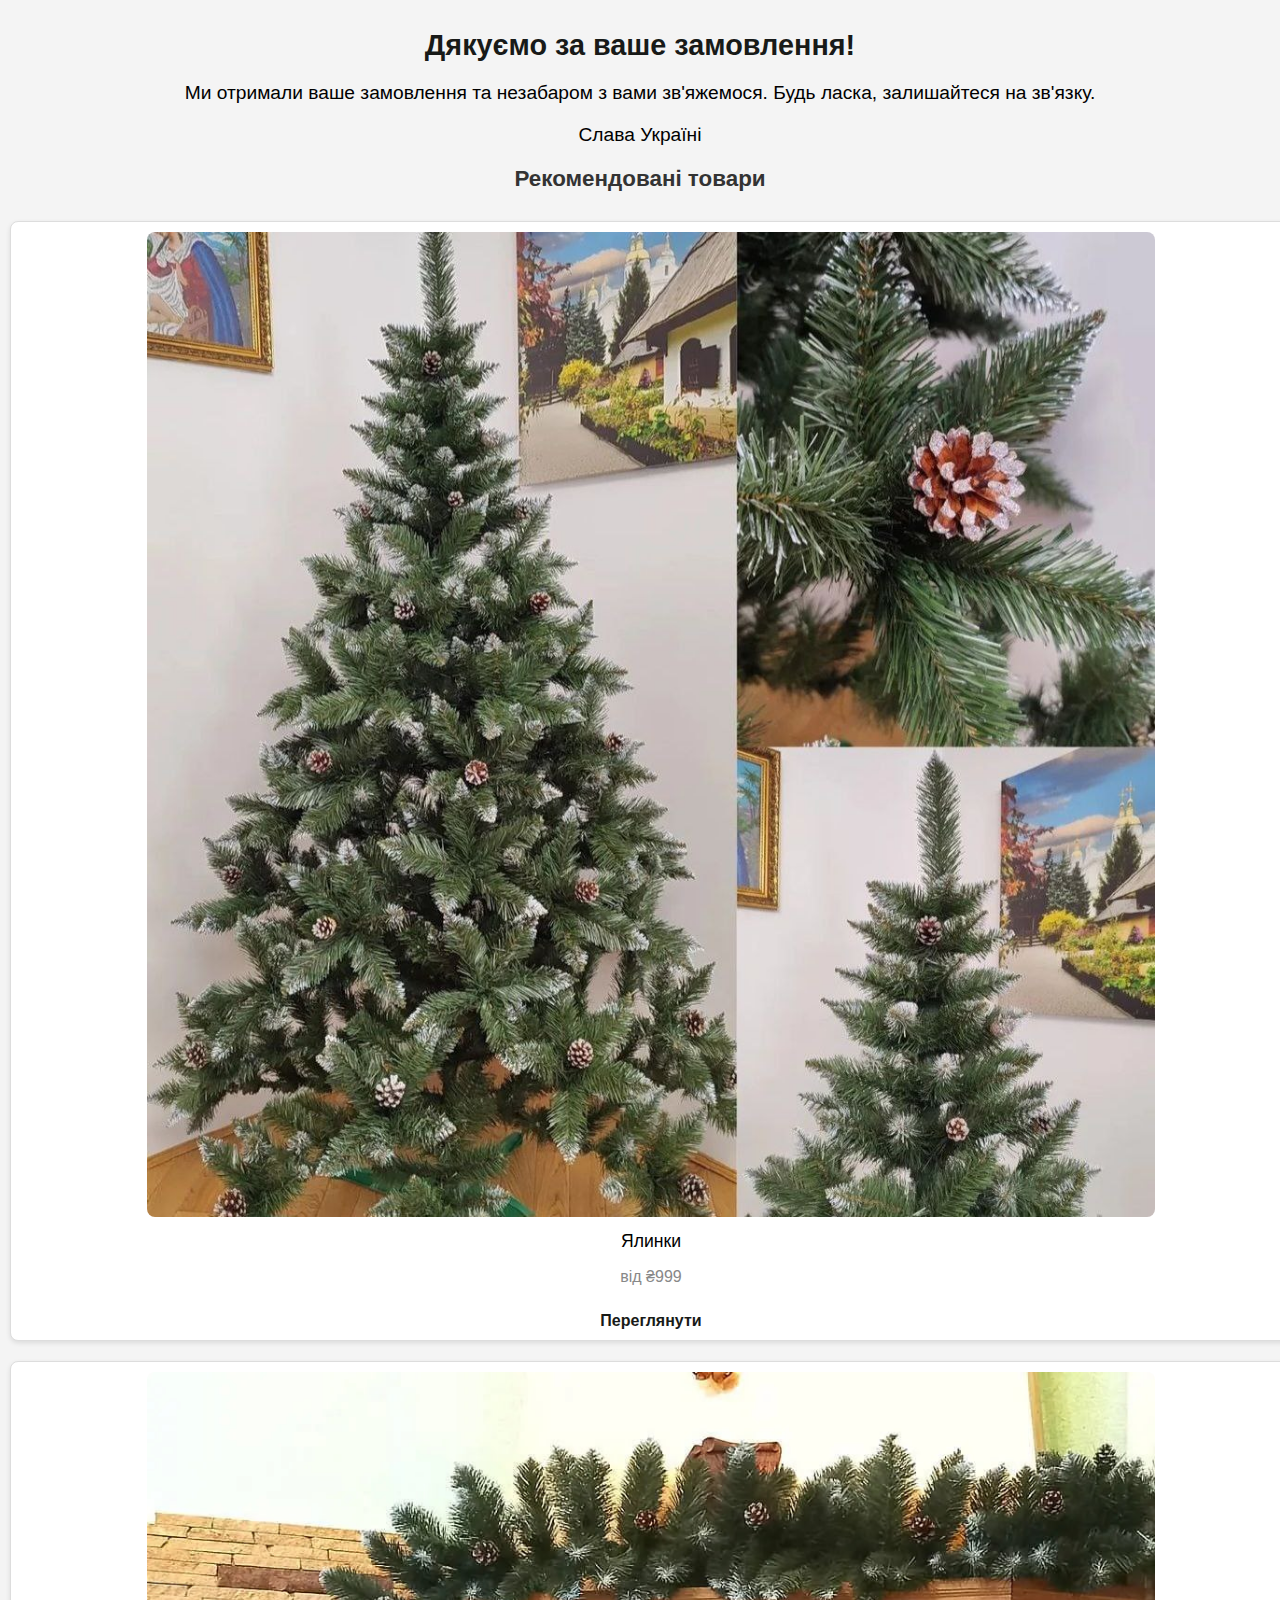
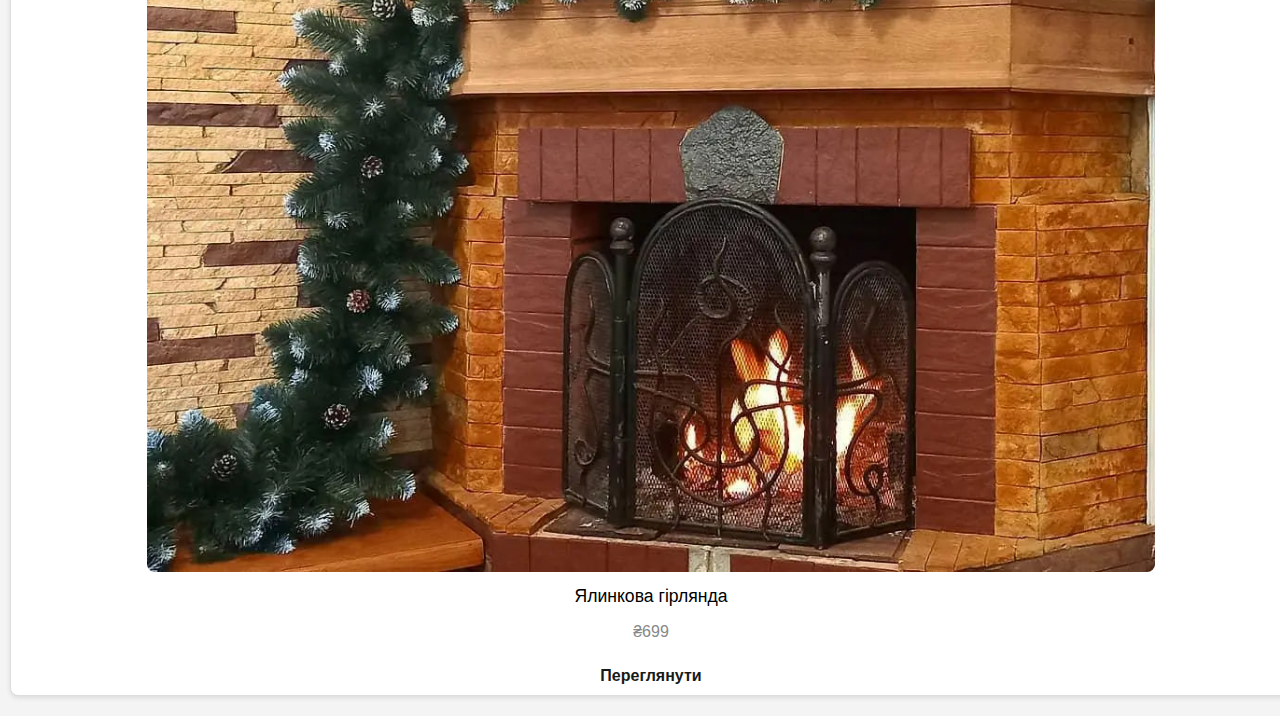
<file: Santa_files/thank_you_page.html>
<!DOCTYPE html>
<html lang="uk">
<head>
    <meta charset="UTF-8">
    <meta name="viewport" content="width=device-width, initial-scale=1.0, maximum-scale=1.0, user-scalable=no">
    <title>Дякуємо за покупку!</title>
    <style>
        /* Загальні стилі для мобільних пристроїв */
        body {
            font-family: Arial, sans-serif;
            text-align: center;
            padding: 10px;
            background-color: #f4f4f4;
            margin: 0;
        }
        h1 {
            color: #181a18;
            font-size: 1.8em;
        }
        .thank-you-message {
            margin: 20px 0;
            font-size: 1.2em;
        }
        .product-section {
            margin-top: 20px;
        }
        .product-section h2 {
            font-size: 1.4em;
            color: #333;
        }
        .product {
            display: inline-block;
            width: 100%;
            margin: 10px 0;
            padding: 10px;
            background-color: #fff;
            border: 1px solid #ddd;
            border-radius: 8px;
            box-shadow: 0 2px 5px rgba(0, 0, 0, 0.1);
            text-align: center;
        }
        .product img {
            max-width: 80%;
            height: auto;
            border-radius: 8px;
        }
        .product-title {
            font-size: 1.1em;
            margin: 10px 0;
        }
        .product-price {
            color: #888;
            font-size: 1em;
        }
        .product a {
            display: inline-block;
            margin-top: 10px;
            text-decoration: none;
            color: #181a18;
            font-weight: bold;
            font-size: 1em;
        }
    </style>
</head>
<body>
    <h1>Дякуємо за ваше замовлення!</h1>
    <p class="thank-you-message">Ми отримали ваше замовлення та незабаром з вами зв'яжемося. Будь ласка, залишайтеся на зв'язку.</p>
    <p class="thank-you-message">Слава Україні</p>
    <div class="product-section">
        <h2>Рекомендовані товари</h2>
        
        <div class="product">
            <img src="product1.jpg" alt="Товар 1">
            <p class="product-title">Ялинки</p>
            <p class="product-price">від ₴999</p>
            <a href="https://toptovar.github.io/christmas_tree/">Переглянути</a>
        </div>

        <div class="product">
            <img src="product2.jpg" alt="Товар 2">
            <p class="product-title">Ялинкова гірлянда</p>
            <p class="product-price">₴699</p>
            <a href="https://toptovar.github.io/girlanda/">Переглянути</a>
        </div>
    </div>
</body>
</html>
</file>
